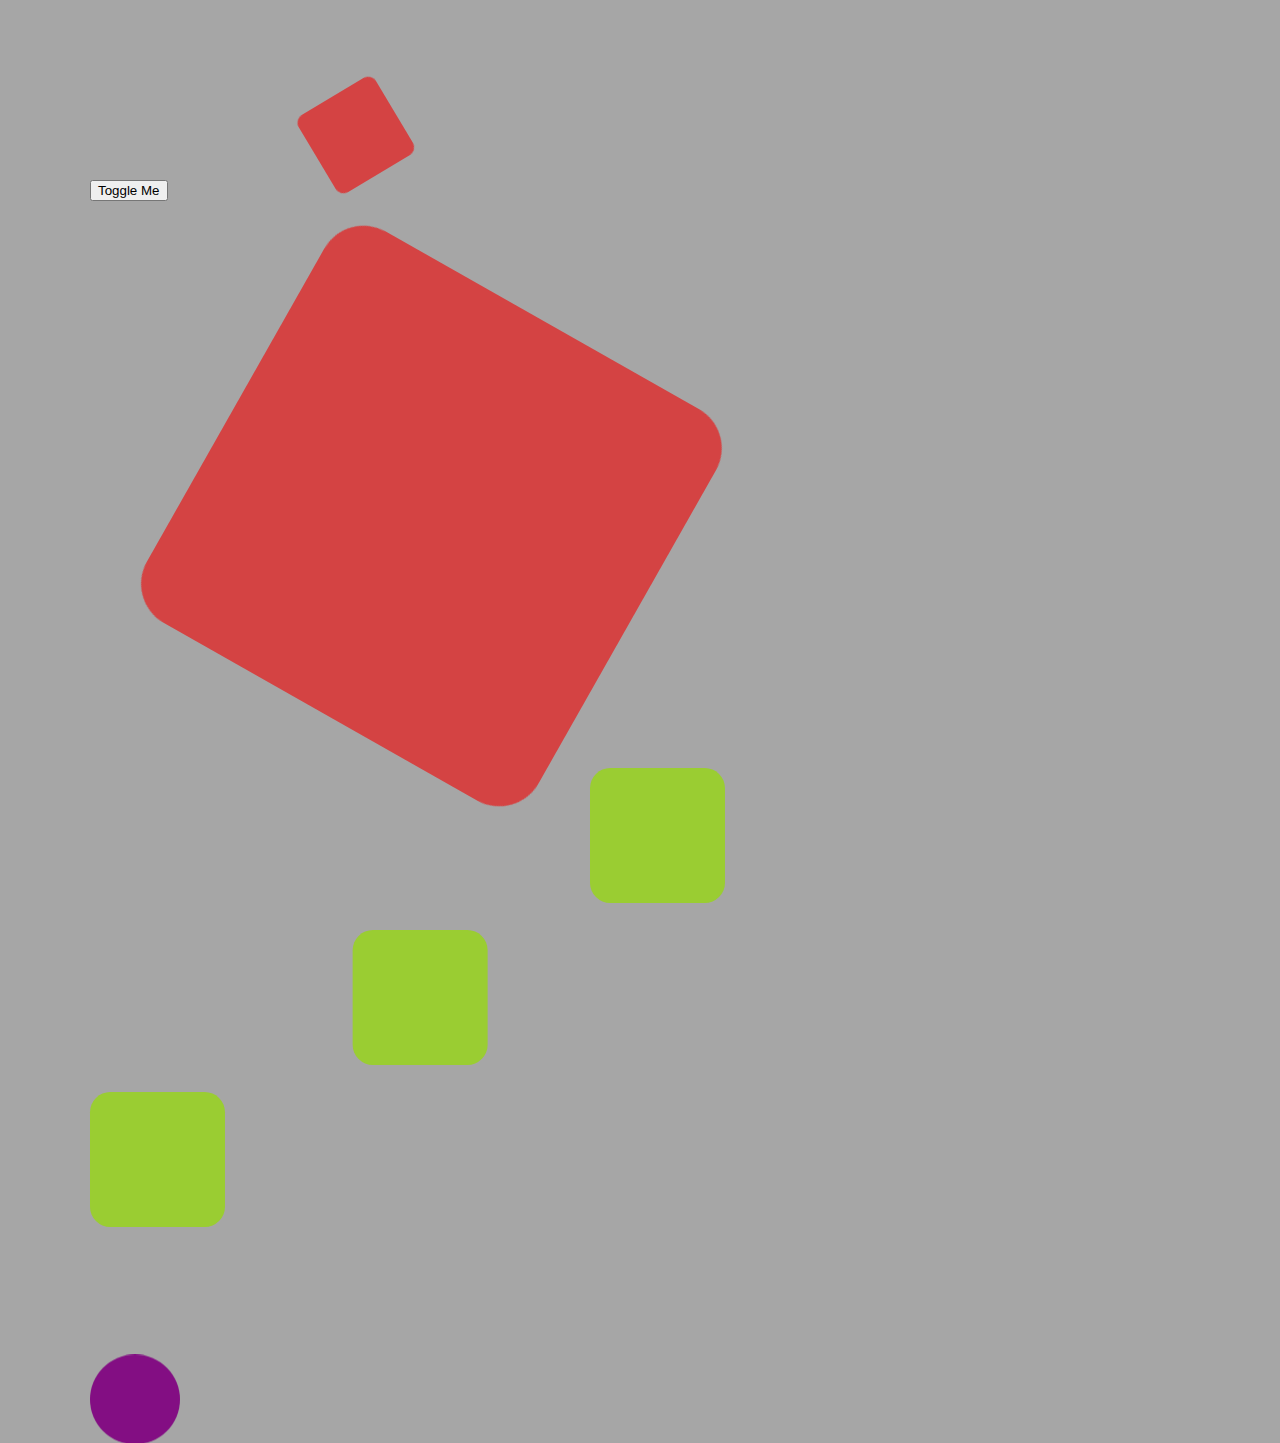
<file: GSAP/To/index.html>
<!DOCTYPE html>
<html lang="en">
<head>
    <meta charset="UTF-8">
    <meta name="viewport" content="width=device-width, initial-scale=1.0">
    <title>Assignment</title>
    <link rel="stylesheet" href="./style.css">
</head>
<body>
    <!-- Assignment - 1-->
    <div class="box"></div>

    <!-- Assignment - 2 -->
    <button class="myButton">Toggle Me</button>

    <!-- Assignment - 3  -->
    <div class="resp-box"></div>

    <!-- Assignment - 4 -->
    <div class="box1 boxI"></div>
    <div class="box2 boxI"></div>
    <div class="box3 boxI"></div>

    <br><br>

    <!-- Assignment - 5 -->
    <div class="circle"></div>
</body>
<script src="https://cdn.jsdelivr.net/npm/gsap@3.12.5/dist/gsap.min.js"></script>
<script src="./script.js"></script>
</html>
</file>
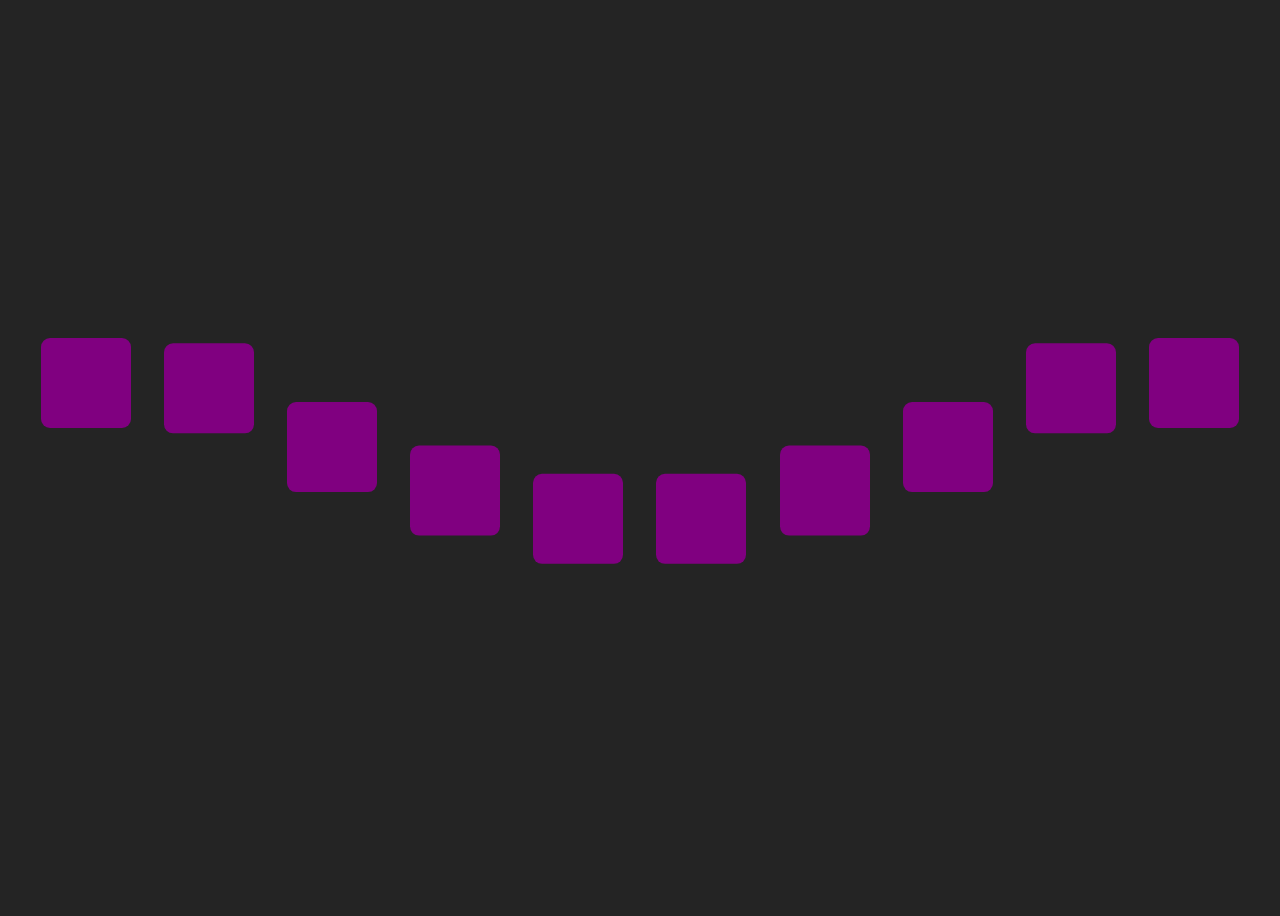
<file: GSAP/Stagger & MotionPlugin/Assignment - 1 & 3/index.html>
<!DOCTYPE html>
<html lang="en">
<head>
    <meta charset="UTF-8">
    <meta name="viewport" content="width=device-width, initial-scale=1.0">
    <title>Document</title>
    <link rel="stylesheet" href="./style.css">
</head>
<body>
    <div class="box"></div>
    <div class="box"></div>
    <div class="box"></div>
    <div class="box"></div>
    <div class="box"></div>
    <div class="box"></div>
    <div class="box"></div>
    <div class="box"></div>
    <div class="box"></div>
    <div class="box"></div>
</body>
    <script src="https://cdn.jsdelivr.net/npm/gsap@3.12.5/dist/gsap.min.js"></script>
    <script src="./script.js"></script>
</html>
</file>
<file: GSAP/To/style.css>
body{
    padding: 0;
    margin: 0;
    min-height: 100vh;
    background-color: rgb(166, 166, 166);
}

/* Assignment - 1 */

.box{
    margin-top: 10vh;
    margin-left: 10vw;
    height: 10vh;
    width: 10vh;
    border-radius: 10%;
    background-color: rgb(212, 67, 67);
}

/* Assignment - 2 */

.myButton{
    margin-left: 10vh;
    scale: 1;
}

/* Assignment 3 */

@media only screen and (min-width: 0px)  {
    .resp-box{
        min-height: 20vh;
        width: 20vh;
        margin-left: 5vh;
        margin-top: 5vh;
        border-radius: 10%;
        background-color: rgb(212, 67, 67);
    }
}

@media only screen and (min-width: 780px)  {
    .resp-box{
        min-height: 30vh;
        width: 30vh;
        margin-left: 7vh;
        margin-top: 7vh;
        border-radius: 10%;
        background-color: rgb(212, 67, 67);
    }
}
@media only screen and (min-width: 1080px)  {
    .resp-box{
        min-height: 50vh;
        width: 50vh;
        margin-left: 10vh;
        margin-top: 10vh;
        border-radius: 10%;
        background-color: rgb(212, 67, 67);
    }
}

/* Assigment - 4 */

.boxI{
    min-height: 15vh;
    width: 15vh;
    border-radius: 15%;
    background-color: yellowgreen;
    margin-top: 3vh;
    margin-left: 10vh;
}

/* Assignment - 5 */

.circle{
    min-height: 10vh;
    width: 10vh;
    border-radius: 50%;
    background-color: purple;
    margin-left: 10vh;
}
</file>
<file: GSAP/Stagger & MotionPlugin/Assignment - 1 & 3/style.css>
body{
    display: flex;
    justify-content: space-evenly;
    align-items: center;
    min-height: 100vh;
    background: #242424;
}
.box{
    min-height: 10vh;
    width: 10vh;
    background-color: purple;
    border-radius: 10%;
}
</file>
